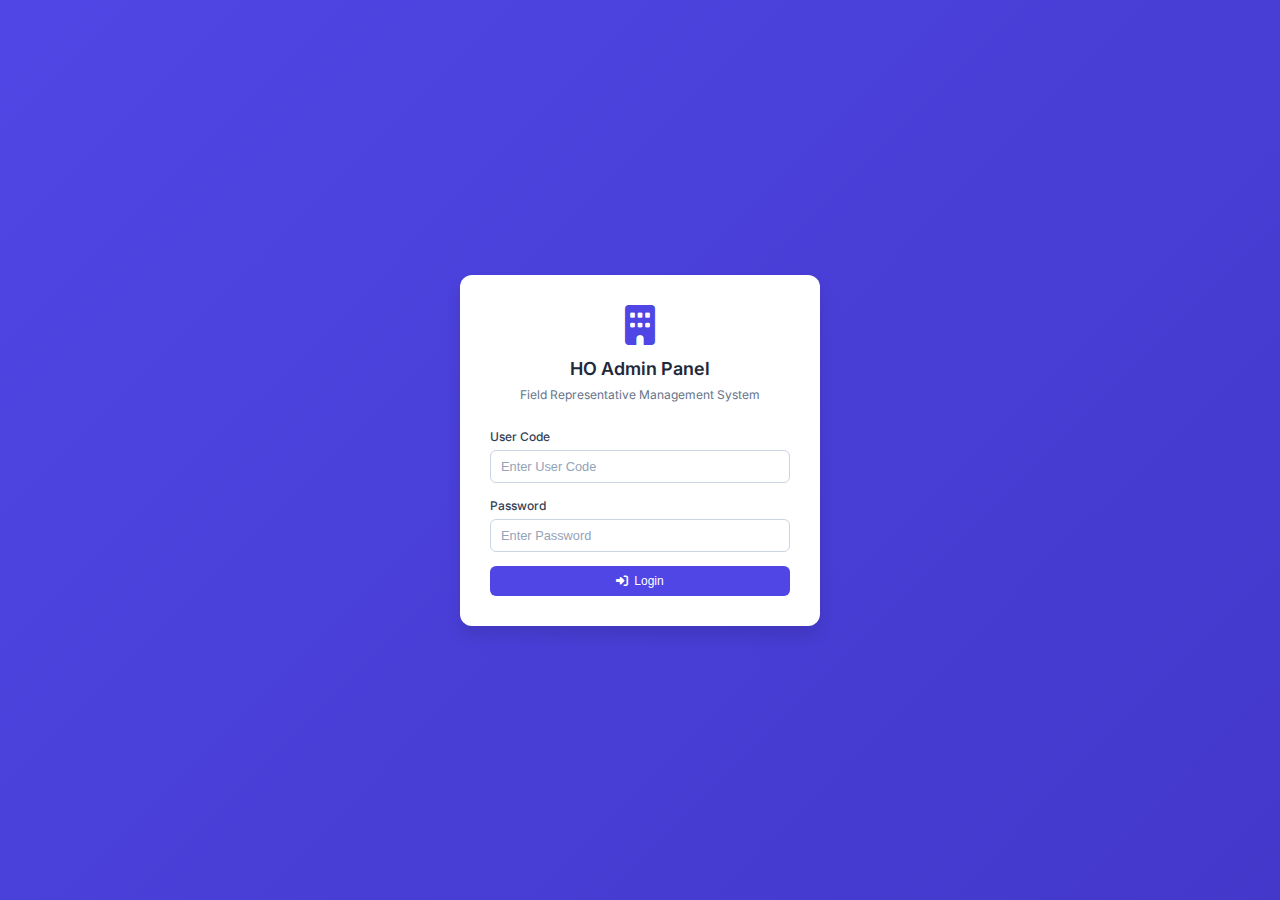
<file: index.html>
<!DOCTYPE html>
<html lang="en">
<head>
    <meta charset="UTF-8">
    <meta name="viewport" content="width=device-width, initial-scale=1.0">
    <title>HO Admin Panel - Field Rep App</title>
    <link rel="manifest" href="manifest.json">
    <link rel="stylesheet" href="css/style.css">
    <link href="https://fonts.googleapis.com/css2?family=Inter:wght@300;400;500;600;700&display=swap" rel="stylesheet">
    <link rel="stylesheet" href="https://cdnjs.cloudflare.com/ajax/libs/font-awesome/6.4.0/css/all.min.css">
</head>
<body>
    <!-- Login Page -->
    <div id="loginPage" class="page active">
        <div class="login-container">
            <div class="login-box">
                <div class="login-header">
                    <i class="fas fa-building"></i>
                    <h1>HO Admin Panel</h1>
                    <p>Field Representative Management System</p>
                </div>
                <form id="loginForm">
                    <div class="form-group">
                        <label>User Code</label>
                        <input type="text" id="userCode" placeholder="Enter User Code" required>
                    </div>
                    <div class="form-group">
                        <label>Password</label>
                        <input type="password" id="password" placeholder="Enter Password" required>
                    </div>
                    <button type="submit" class="btn btn-primary btn-full">
                        <i class="fas fa-sign-in-alt"></i> Login
                    </button>
                </form>
                <div id="loginError" class="error-msg hidden"></div>
            </div>
        </div>
    </div>

    <!-- Main App -->
    <div id="mainApp" class="hidden">
        <!-- Sidebar -->
        <nav class="sidebar" id="sidebar">
            <div class="sidebar-header">
                <i class="fas fa-building"></i>
                <span>HO Panel</span>
                <button class="sidebar-toggle" id="sidebarToggle">
                    <i class="fas fa-bars"></i>
                </button>
            </div>
            <ul class="nav-menu">
                <li class="nav-item active" data-page="dashboard">
                    <i class="fas fa-chart-pie"></i>
                    <span>Dashboard</span>
                </li>
                <li class="nav-item" data-page="employees">
                    <i class="fas fa-users"></i>
                    <span>Employees</span>
                </li>
                <li class="nav-item" data-page="customers">
                    <i class="fas fa-user-tie"></i>
                    <span>Customers</span>
                </li>
                <li class="nav-item" data-page="stockists">
                    <i class="fas fa-store"></i>
                    <span>Stockists</span>
                </li>
                <li class="nav-item" data-page="products">
                    <i class="fas fa-box"></i>
                    <span>Products</span>
                </li>
                <li class="nav-item" data-page="areas">
                    <i class="fas fa-map-marker-alt"></i>
                    <span>Areas</span>
                </li>
                <li class="nav-item" data-page="expenses">
                    <i class="fas fa-receipt"></i>
                    <span>Expenses</span>
                </li>
                <li class="nav-item" data-page="hierarchy">
                    <i class="fas fa-sitemap"></i>
                    <span>Hierarchy</span>
                </li>
                <li class="nav-item" data-page="announcements">
                    <i class="fas fa-bullhorn"></i>
                    <span>Announcements</span>
                </li>
                <li class="nav-item" data-page="reports">
                    <i class="fas fa-chart-bar"></i>
                    <span>Reports</span>
                </li>
                <li class="nav-item" data-page="settings">
                    <i class="fas fa-cog"></i>
                    <span>Settings</span>
                </li>
            </ul>
            <div class="sidebar-footer">
                <div class="user-info">
                    <i class="fas fa-user-circle"></i>
                    <span id="currentUserName">Admin</span>
                </div>
                <button class="btn-logout" id="logoutBtn">
                    <i class="fas fa-sign-out-alt"></i>
                </button>
            </div>
        </nav>

        <!-- Main Content -->
        <main class="main-content">
            <!-- Header -->
            <header class="header">
                <div class="header-left">
                    <button class="mobile-menu-btn" id="mobileMenuBtn">
                        <i class="fas fa-bars"></i>
                    </button>
                    <h2 id="pageTitle">Dashboard</h2>
                </div>
                <div class="header-right">
                    <span class="date-time" id="dateTime"></span>
                    <button class="btn-icon" id="refreshBtn" title="Refresh">
                        <i class="fas fa-sync-alt"></i>
                    </button>
                </div>
            </header>

            <!-- Dashboard Page -->
            <section id="dashboardPage" class="content-page active">
                <div class="stats-grid">
                    <div class="stat-card blue">
                        <div class="stat-icon"><i class="fas fa-users"></i></div>
                        <div class="stat-info">
                            <span class="stat-value" id="statEmployees">0</span>
                            <span class="stat-label">Active Employees</span>
                        </div>
                    </div>
                    <div class="stat-card green">
                        <div class="stat-icon"><i class="fas fa-check-circle"></i></div>
                        <div class="stat-info">
                            <span class="stat-value" id="statTodayPunches">0</span>
                            <span class="stat-label">Today's Punches</span>
                        </div>
                    </div>
                    <div class="stat-card purple">
                        <div class="stat-icon"><i class="fas fa-map-marker-alt"></i></div>
                        <div class="stat-info">
                            <span class="stat-value" id="statTodayVisits">0</span>
                            <span class="stat-label">Today's Visits</span>
                        </div>
                    </div>
                    <div class="stat-card orange">
                        <div class="stat-icon"><i class="fas fa-rupee-sign"></i></div>
                        <div class="stat-info">
                            <span class="stat-value" id="statTodayPOB">₹0</span>
                            <span class="stat-label">Today's POB</span>
                        </div>
                    </div>
                </div>

                <div class="dashboard-grid">
                    <!-- Pending Approvals -->
                    <div class="card">
                        <div class="card-header">
                            <h3><i class="fas fa-clock"></i> Pending Approvals</h3>
                        </div>
                        <div class="card-body">
                            <div class="pending-item" onclick="navigateTo('customers')">
                                <span class="pending-label">Customer Approvals</span>
                                <span class="pending-count" id="pendingCustomers">0</span>
                            </div>
                            <div class="pending-item" onclick="navigateTo('expenses')">
                                <span class="pending-label">Expense Approvals</span>
                                <span class="pending-count" id="pendingExpenses">0</span>
                            </div>
                        </div>
                    </div>

                    <!-- Recent Activity -->
                    <div class="card">
                        <div class="card-header">
                            <h3><i class="fas fa-history"></i> Recent Visits</h3>
                        </div>
                        <div class="card-body">
                            <div class="activity-list" id="recentVisitsList">
                                <p class="text-muted">Loading...</p>
                            </div>
                        </div>
                    </div>

                    <!-- Quick Stats Chart -->
                    <div class="card full-width">
                        <div class="card-header">
                            <h3><i class="fas fa-chart-line"></i> This Month Performance</h3>
                        </div>
                        <div class="card-body">
                            <div class="performance-bars" id="performanceBars">
                                <!-- Dynamic content -->
                            </div>
                        </div>
                    </div>
                </div>
            </section>

            <!-- Employees Page -->
            <section id="employeesPage" class="content-page">
                <div class="page-actions">
                    <div class="search-box">
                        <i class="fas fa-search"></i>
                        <input type="text" id="empSearch" placeholder="Search employees...">
                    </div>
                    <div class="action-buttons">
                        <button class="btn btn-secondary" onclick="openBulkUploadModal('employees')">
                            <i class="fas fa-upload"></i> Bulk Upload
                        </button>
                        <button class="btn btn-primary" onclick="openEmployeeModal()">
                            <i class="fas fa-plus"></i> Add Employee
                        </button>
                    </div>
                </div>
                <div class="table-container">
                    <table class="data-table" id="employeesTable">
                        <thead>
                            <tr>
                                <th>Emp ID</th>
                                <th>Name</th>
                                <th>Mobile</th>
                                <th>Designation</th>
                                <th>Reporting To</th>
                                <th>Status</th>
                                <th>Actions</th>
                            </tr>
                        </thead>
                        <tbody id="employeesTableBody">
                            <tr><td colspan="7" class="text-center">Loading...</td></tr>
                        </tbody>
                    </table>
                </div>
            </section>

            <!-- Customers Page -->
            <section id="customersPage" class="content-page">
                <div class="tabs">
                    <button class="tab active" data-tab="pendingCustomers">Pending Approval</button>
                    <button class="tab" data-tab="allCustomers">All Customers</button>
                    <button class="tab" data-tab="transferCustomers">Transfer</button>
                </div>

                <!-- Pending Customers Tab -->
                <div id="pendingCustomersTab" class="tab-content active">
                    <div class="table-container">
                        <table class="data-table">
                            <thead>
                                <tr>
                                    <th>Customer Name</th>
                                    <th>Specialty</th>
                                    <th>Area</th>
                                    <th>Mobile</th>
                                    <th>Added By</th>
                                    <th>Date</th>
                                    <th>Actions</th>
                                </tr>
                            </thead>
                            <tbody id="pendingCustomersBody">
                                <tr><td colspan="7" class="text-center">Loading...</td></tr>
                            </tbody>
                        </table>
                    </div>
                </div>

                <!-- All Customers Tab -->
                <div id="allCustomersTab" class="tab-content">
                    <div class="page-actions">
                        <div class="search-box">
                            <i class="fas fa-search"></i>
                            <input type="text" id="custSearch" placeholder="Search customers...">
                        </div>
                        <div class="filter-group">
                            <select id="custStatusFilter">
                                <option value="all">All Status</option>
                                <option value="Approved">Approved</option>
                                <option value="Pending">Pending</option>
                                <option value="Rejected">Rejected</option>
                            </select>
                        </div>
                    </div>
                    <div class="table-container">
                        <table class="data-table">
                            <thead>
                                <tr>
                                    <th>Code</th>
                                    <th>Customer Name</th>
                                    <th>Specialty</th>
                                    <th>Area</th>
                                    <th>City</th>
                                    <th>Mobile</th>
                                    <th>Status</th>
                                    <th>Created By</th>
                                </tr>
                            </thead>
                            <tbody id="allCustomersBody">
                                <tr><td colspan="8" class="text-center">Loading...</td></tr>
                            </tbody>
                        </table>
                    </div>
                </div>

                <!-- Transfer Customers Tab -->
                <div id="transferCustomersTab" class="tab-content">
                    <div class="transfer-container">
                        <div class="transfer-box">
                            <h4>Bulk Transfer Customers</h4>
                            <div class="form-group">
                                <label>From Employee</label>
                                <select id="transferFromEmp"></select>
                            </div>
                            <div class="form-group">
                                <label>To Employee</label>
                                <select id="transferToEmp"></select>
                            </div>
                            <div class="form-group">
                                <label>Select Customers</label>
                                <div class="checkbox-list" id="transferCustomersList">
                                    <p class="text-muted">Select "From Employee" first</p>
                                </div>
                            </div>
                            <button class="btn btn-primary" onclick="bulkTransferCustomers()">
                                <i class="fas fa-exchange-alt"></i> Transfer Selected
                            </button>
                        </div>
                    </div>
                </div>
            </section>

            <!-- Stockists Page -->
            <section id="stockistsPage" class="content-page">
                <div class="page-actions">
                    <div class="search-box">
                        <i class="fas fa-search"></i>
                        <input type="text" id="stockSearch" placeholder="Search stockists...">
                    </div>
                    <button class="btn btn-primary" onclick="openStockistModal()">
                        <i class="fas fa-plus"></i> Add Stockist
                    </button>
                </div>
                <div class="table-container">
                    <table class="data-table">
                        <thead>
                            <tr>
                                <th>Code</th>
                                <th>Stockist Name</th>
                                <th>City</th>
                                <th>Mobile</th>
                                <th>Status</th>
                                <th>Actions</th>
                            </tr>
                        </thead>
                        <tbody id="stockistsTableBody">
                            <tr><td colspan="6" class="text-center">Loading...</td></tr>
                        </tbody>
                    </table>
                </div>
            </section>

            <!-- Products Page -->
            <section id="productsPage" class="content-page">
                <div class="page-actions">
                    <div class="search-box">
                        <i class="fas fa-search"></i>
                        <input type="text" id="prodSearch" placeholder="Search products...">
                    </div>
                    <div class="action-buttons">
                        <button class="btn btn-secondary" onclick="openBulkUploadModal('products')">
                            <i class="fas fa-upload"></i> Bulk Upload
                        </button>
                        <button class="btn btn-primary" onclick="openProductModal()">
                            <i class="fas fa-plus"></i> Add Product
                        </button>
                    </div>
                </div>
                <div class="table-container">
                    <table class="data-table">
                        <thead>
                            <tr>
                                <th>Code</th>
                                <th>Product Name</th>
                                <th>Category</th>
                                <th>MRP</th>
                                <th>PTS</th>
                                <th>PTR</th>
                                <th>Status</th>
                                <th>Actions</th>
                            </tr>
                        </thead>
                        <tbody id="productsTableBody">
                            <tr><td colspan="8" class="text-center">Loading...</td></tr>
                        </tbody>
                    </table>
                </div>
            </section>

            <!-- Areas Page -->
            <section id="areasPage" class="content-page">
                <div class="page-actions">
                    <div class="search-box">
                        <i class="fas fa-search"></i>
                        <input type="text" id="areaSearch" placeholder="Search areas...">
                    </div>
                    <button class="btn btn-primary" onclick="openAreaModal()">
                        <i class="fas fa-plus"></i> Add Area
                    </button>
                </div>
                <div class="table-container">
                    <table class="data-table">
                        <thead>
                            <tr>
                                <th>Area ID</th>
                                <th>Area Name</th>
                                <th>City</th>
                                <th>State</th>
                                <th>Status</th>
                                <th>Actions</th>
                            </tr>
                        </thead>
                        <tbody id="areasTableBody">
                            <tr><td colspan="6" class="text-center">Loading...</td></tr>
                        </tbody>
                    </table>
                </div>
            </section>

            <!-- Expenses Page -->
            <section id="expensesPage" class="content-page">
                <div class="tabs">
                    <button class="tab active" data-tab="pendingExpenses">Pending Approval</button>
                    <button class="tab" data-tab="allExpenses">All Expenses</button>
                </div>

                <!-- Pending Expenses Tab -->
                <div id="pendingExpensesTab" class="tab-content active">
                    <div class="table-container">
                        <table class="data-table">
                            <thead>
                                <tr>
                                    <th>Employee</th>
                                    <th>Designation</th>
                                    <th>Month</th>
                                    <th>Daily Total</th>
                                    <th>Fixed Total</th>
                                    <th>Grand Total</th>
                                    <th>Actions</th>
                                </tr>
                            </thead>
                            <tbody id="pendingExpensesBody">
                                <tr><td colspan="7" class="text-center">Loading...</td></tr>
                            </tbody>
                        </table>
                    </div>
                </div>

                <!-- All Expenses Tab -->
                <div id="allExpensesTab" class="tab-content">
                    <div class="page-actions">
                        <div class="filter-group">
                            <select id="expMonthFilter">
                                <option value="">Select Month</option>
                            </select>
                            <select id="expStatusFilter">
                                <option value="all">All Status</option>
                                <option value="Submitted">Submitted</option>
                                <option value="Approved">Approved</option>
                                <option value="Rejected">Rejected</option>
                                <option value="Countered">Countered</option>
                            </select>
                        </div>
                    </div>
                    <div class="table-container">
                        <table class="data-table">
                            <thead>
                                <tr>
                                    <th>Employee</th>
                                    <th>Month</th>
                                    <th>Daily Total</th>
                                    <th>Fixed Total</th>
                                    <th>Grand Total</th>
                                    <th>Status</th>
                                    <th>Actions</th>
                                </tr>
                            </thead>
                            <tbody id="allExpensesBody">
                                <tr><td colspan="7" class="text-center">Loading...</td></tr>
                            </tbody>
                        </table>
                    </div>
                </div>
            </section>

            <!-- Hierarchy Page -->
            <section id="hierarchyPage" class="content-page">
                <div class="tabs">
                    <button class="tab active" data-tab="hierarchyView">Hierarchy View</button>
                    <button class="tab" data-tab="areaMapping">Area Mapping</button>
                </div>

                <!-- Hierarchy View Tab -->
                <div id="hierarchyViewTab" class="tab-content active">
                    <div class="hierarchy-container" id="hierarchyTree">
                        <p class="text-muted">Loading hierarchy...</p>
                    </div>
                </div>

                <!-- Area Mapping Tab -->
                <div id="areaMappingTab" class="tab-content">
                    <div class="mapping-container">
                        <div class="form-group">
                            <label>Select Employee</label>
                            <select id="mappingEmployee" onchange="loadEmployeeAreas()"></select>
                        </div>
                        <div class="form-group">
                            <label>Assigned Areas</label>
                            <div class="checkbox-list" id="mappingAreasList">
                                <p class="text-muted">Select employee first</p>
                            </div>
                        </div>
                        <button class="btn btn-primary" onclick="saveAreaMapping()">
                            <i class="fas fa-save"></i> Save Mapping
                        </button>
                    </div>
                </div>
            </section>

            <!-- Announcements Page -->
            <section id="announcementsPage" class="content-page">
                <div class="page-actions">
                    <button class="btn btn-primary" onclick="openAnnouncementModal()">
                        <i class="fas fa-plus"></i> New Announcement
                    </button>
                </div>
                <div class="announcements-list" id="announcementsList">
                    <p class="text-muted">Loading...</p>
                </div>
            </section>

            <!-- Reports Page -->
            <section id="reportsPage" class="content-page">
                <div class="report-filters">
                    <div class="form-group">
                        <label>Report Type</label>
                        <select id="reportType">
                            <option value="daily_summary">Daily Summary</option>
                            <option value="employee_performance">Employee Performance</option>
                            <option value="area_wise">Area Wise</option>
                            <option value="product_wise">Product Wise</option>
                            <option value="stockist_wise">Stockist Wise</option>
                        </select>
                    </div>
                    <div class="form-group">
                        <label>Start Date</label>
                        <input type="date" id="reportStartDate">
                    </div>
                    <div class="form-group">
                        <label>End Date</label>
                        <input type="date" id="reportEndDate">
                    </div>
                    <button class="btn btn-primary" onclick="generateReport()">
                        <i class="fas fa-chart-bar"></i> Generate Report
                    </button>
                    <button class="btn btn-secondary" onclick="exportReport('excel')">
                        <i class="fas fa-file-excel"></i> Export Excel
                    </button>
                    <button class="btn btn-secondary" onclick="exportReport('pdf')">
                        <i class="fas fa-file-pdf"></i> Export PDF
                    </button>
                </div>
                <div class="report-content" id="reportContent">
                    <p class="text-muted text-center">Select filters and generate report</p>
                </div>
            </section>

            <!-- Settings Page -->
            <section id="settingsPage" class="content-page">
                <div class="settings-container">
                    <div class="card">
                        <div class="card-header">
                            <h3><i class="fas fa-sliders-h"></i> App Settings</h3>
                        </div>
                        <div class="card-body">
                            <div class="settings-form" id="settingsForm">
                                <div class="form-group">
                                    <label>Default Radius (meters)</label>
                                    <input type="number" id="setting_default_radius" value="300">
                                </div>
                                <div class="form-group">
                                    <label>Max Radius (meters)</label>
                                    <input type="number" id="setting_max_radius" value="500">
                                </div>
                                <div class="form-group">
                                    <label>HQ Allowance (₹)</label>
                                    <input type="number" id="setting_hq_allowance" value="200">
                                </div>
                                <div class="form-group">
                                    <label>Ex-HQ Allowance (₹)</label>
                                    <input type="number" id="setting_ex_hq_allowance" value="400">
                                </div>
                                <div class="form-group">
                                    <label>Outstation Allowance (₹)</label>
                                    <input type="number" id="setting_outstation_allowance" value="800">
                                </div>
                                <div class="form-group">
                                    <label>KM Rate (₹/km)</label>
                                    <input type="number" id="setting_km_rate" value="5">
                                </div>
                                <div class="form-group">
                                    <label>Mobile Allowance (₹/month)</label>
                                    <input type="number" id="setting_mobile_allowance" value="500">
                                </div>
                                <div class="form-group">
                                    <label>Max Photo Size (KB)</label>
                                    <input type="number" id="setting_photo_max_size" value="100">
                                </div>
                                <button class="btn btn-primary" onclick="saveSettings()">
                                    <i class="fas fa-save"></i> Save Settings
                                </button>
                            </div>
                        </div>
                    </div>

                    <div class="card">
                        <div class="card-header">
                            <h3><i class="fas fa-database"></i> Data Management</h3>
                        </div>
                        <div class="card-body">
                            <button class="btn btn-secondary" onclick="createBackup()">
                                <i class="fas fa-download"></i> Create Backup
                            </button>
                        </div>
                    </div>
                </div>
            </section>
        </main>
    </div>

    <!-- Modals -->
    <!-- Employee Modal -->
    <div id="employeeModal" class="modal">
        <div class="modal-content">
            <div class="modal-header">
                <h3 id="employeeModalTitle">Add Employee</h3>
                <button class="modal-close" onclick="closeModal('employeeModal')">&times;</button>
            </div>
            <form id="employeeForm">
                <input type="hidden" id="empId">
                <div class="form-row">
                    <div class="form-group">
                        <label>Name *</label>
                        <input type="text" id="empName" required>
                    </div>
                    <div class="form-group">
                        <label>Mobile *</label>
                        <input type="tel" id="empMobile" pattern="[0-9]{10}" required>
                    </div>
                </div>
                <div class="form-row">
                    <div class="form-group">
                        <label>Designation *</label>
                        <select id="empDesignation" required>
                            <option value="">Select</option>
                            <option value="SR">SR</option>
                            <option value="SO">SO</option>
                            <option value="DASM">DASM</option>
                            <option value="ASM">ASM</option>
                            <option value="SASM">SASM</option>
                            <option value="RSM">RSM</option>
                            <option value="ZM">ZM</option>
                            <option value="SM">SM</option>
                            <option value="GM">GM</option>
                            <option value="VP">VP</option>
                        </select>
                    </div>
                    <div class="form-group">
                        <label>Reporting To</label>
                        <select id="empReportingTo"></select>
                    </div>
                </div>
                <div class="form-row">
                    <div class="form-group">
                        <label>Email</label>
                        <input type="email" id="empEmail">
                    </div>
                    <div class="form-group">
                        <label>Password</label>
                        <input type="text" id="empPassword" placeholder="Default: 123456">
                    </div>
                </div>
                <div class="form-group">
                    <label>Address</label>
                    <textarea id="empAddress" rows="2"></textarea>
                </div>
                <div class="form-group">
                    <label>Emergency Contact</label>
                    <input type="tel" id="empEmergency">
                </div>
                <div class="form-actions">
                    <button type="button" class="btn btn-secondary" onclick="closeModal('employeeModal')">Cancel</button>
                    <button type="submit" class="btn btn-primary">Save</button>
                </div>
            </form>
        </div>
    </div>

    <!-- Stockist Modal -->
    <div id="stockistModal" class="modal">
        <div class="modal-content">
            <div class="modal-header">
                <h3 id="stockistModalTitle">Add Stockist</h3>
                <button class="modal-close" onclick="closeModal('stockistModal')">&times;</button>
            </div>
            <form id="stockistForm">
                <input type="hidden" id="stockistId">
                <div class="form-group">
                    <label>Stockist Name *</label>
                    <input type="text" id="stockistName" required>
                </div>
                <div class="form-row">
                    <div class="form-group">
                        <label>City *</label>
                        <input type="text" id="stockistCity" required>
                    </div>
                    <div class="form-group">
                        <label>Mobile *</label>
                        <input type="tel" id="stockistMobile" pattern="[0-9]{10}" required>
                    </div>
                </div>
                <div class="form-group">
                    <label>Address</label>
                    <textarea id="stockistAddress" rows="2"></textarea>
                </div>
                <div class="form-group">
                    <label>Email</label>
                    <input type="email" id="stockistEmail">
                </div>
                <div class="form-actions">
                    <button type="button" class="btn btn-secondary" onclick="closeModal('stockistModal')">Cancel</button>
                    <button type="submit" class="btn btn-primary">Save</button>
                </div>
            </form>
        </div>
    </div>

    <!-- Product Modal -->
    <div id="productModal" class="modal">
        <div class="modal-content">
            <div class="modal-header">
                <h3 id="productModalTitle">Add Product</h3>
                <button class="modal-close" onclick="closeModal('productModal')">&times;</button>
            </div>
            <form id="productForm">
                <input type="hidden" id="productId">
                <div class="form-row">
                    <div class="form-group">
                        <label>Product Name *</label>
                        <input type="text" id="productName" required>
                    </div>
                    <div class="form-group">
                        <label>Product Code *</label>
                        <input type="text" id="productCode" required>
                    </div>
                </div>
                <div class="form-row">
                    <div class="form-group">
                        <label>Category</label>
                        <input type="text" id="productCategory">
                    </div>
                    <div class="form-group">
                        <label>Unit</label>
                        <input type="text" id="productUnit" value="Pcs">
                    </div>
                </div>
                <div class="form-row">
                    <div class="form-group">
                        <label>MRP (₹)</label>
                        <input type="number" id="productMRP" step="0.01">
                    </div>
                    <div class="form-group">
                        <label>PTS (₹)</label>
                        <input type="number" id="productPTS" step="0.01">
                    </div>
                    <div class="form-group">
                        <label>PTR (₹)</label>
                        <input type="number" id="productPTR" step="0.01">
                    </div>
                </div>
                <div class="form-actions">
                    <button type="button" class="btn btn-secondary" onclick="closeModal('productModal')">Cancel</button>
                    <button type="submit" class="btn btn-primary">Save</button>
                </div>
            </form>
        </div>
    </div>

    <!-- Area Modal -->
    <div id="areaModal" class="modal">
        <div class="modal-content modal-sm">
            <div class="modal-header">
                <h3 id="areaModalTitle">Add Area</h3>
                <button class="modal-close" onclick="closeModal('areaModal')">&times;</button>
            </div>
            <form id="areaForm">
                <input type="hidden" id="areaId">
                <div class="form-group">
                    <label>Area Name *</label>
                    <input type="text" id="areaName" required>
                </div>
                <div class="form-group">
                    <label>City *</label>
                    <input type="text" id="areaCity" required>
                </div>
                <div class="form-group">
                    <label>State *</label>
                    <input type="text" id="areaState" required>
                </div>
                <div class="form-actions">
                    <button type="button" class="btn btn-secondary" onclick="closeModal('areaModal')">Cancel</button>
                    <button type="submit" class="btn btn-primary">Save</button>
                </div>
            </form>
        </div>
    </div>

    <!-- Announcement Modal -->
    <div id="announcementModal" class="modal">
        <div class="modal-content">
            <div class="modal-header">
                <h3 id="announcementModalTitle">New Announcement</h3>
                <button class="modal-close" onclick="closeModal('announcementModal')">&times;</button>
            </div>
            <form id="announcementForm">
                <input type="hidden" id="announcementId">
                <div class="form-group">
                    <label>Title *</label>
                    <input type="text" id="announcementTitle" required>
                </div>
                <div class="form-group">
                    <label>Message *</label>
                    <textarea id="announcementMessage" rows="4" required></textarea>
                </div>
                <div class="form-row">
                    <div class="form-group">
                        <label>Priority</label>
                        <select id="announcementPriority">
                            <option value="Normal">Normal</option>
                            <option value="Important">Important</option>
                            <option value="Urgent">Urgent</option>
                        </select>
                    </div>
                </div>
                <div class="form-row">
                    <div class="form-group">
                        <label>Start Date *</label>
                        <input type="date" id="announcementStart" required>
                    </div>
                    <div class="form-group">
                        <label>End Date *</label>
                        <input type="date" id="announcementEnd" required>
                    </div>
                </div>
                <div class="form-actions">
                    <button type="button" class="btn btn-secondary" onclick="closeModal('announcementModal')">Cancel</button>
                    <button type="submit" class="btn btn-primary">Save</button>
                </div>
            </form>
        </div>
    </div>

    <!-- Expense Detail Modal -->
    <div id="expenseDetailModal" class="modal">
        <div class="modal-content modal-lg">
            <div class="modal-header">
                <h3>Expense Details</h3>
                <button class="modal-close" onclick="closeModal('expenseDetailModal')">&times;</button>
            </div>
            <div class="modal-body" id="expenseDetailContent">
                <p class="text-muted">Loading...</p>
            </div>
            <div class="modal-footer" id="expenseDetailActions">
                <!-- Dynamic buttons -->
            </div>
        </div>
    </div>

    <!-- Bulk Upload Modal -->
    <div id="bulkUploadModal" class="modal">
        <div class="modal-content">
            <div class="modal-header">
                <h3 id="bulkUploadTitle">Bulk Upload</h3>
                <button class="modal-close" onclick="closeModal('bulkUploadModal')">&times;</button>
            </div>
            <div class="modal-body">
                <div class="upload-instructions">
                    <p>Upload CSV/Excel file with the following format:</p>
                    <div id="bulkUploadFormat" class="code-block"></div>
                    <button class="btn btn-secondary btn-sm" id="downloadTemplateBtn">
                        <i class="fas fa-download"></i> Download Template
                    </button>
                </div>
                <div class="form-group">
                    <label>Select File</label>
                    <input type="file" id="bulkUploadFile" accept=".csv,.xlsx">
                </div>
                <div id="bulkUploadPreview" class="upload-preview hidden"></div>
            </div>
            <div class="modal-footer">
                <button class="btn btn-secondary" onclick="closeModal('bulkUploadModal')">Cancel</button>
                <button class="btn btn-primary" onclick="processBulkUpload()">Upload</button>
            </div>
        </div>
    </div>

    <!-- Counter Expense Modal -->
    <div id="counterModal" class="modal">
        <div class="modal-content modal-sm">
            <div class="modal-header">
                <h3>Counter Expense</h3>
                <button class="modal-close" onclick="closeModal('counterModal')">&times;</button>
            </div>
            <form id="counterForm">
                <input type="hidden" id="counterExpenseId">
                <div class="form-group">
                    <label>Original Amount</label>
                    <input type="text" id="counterOriginalAmt" readonly>
                </div>
                <div class="form-group">
                    <label>New Amount *</label>
                    <input type="number" id="counterNewAmt" step="0.01" required>
                </div>
                <div class="form-group">
                    <label>Remarks</label>
                    <textarea id="counterRemarks" rows="2"></textarea>
                </div>
                <div class="form-actions">
                    <button type="button" class="btn btn-secondary" onclick="closeModal('counterModal')">Cancel</button>
                    <button type="submit" class="btn btn-primary">Submit Counter</button>
                </div>
            </form>
        </div>
    </div>

    <!-- Toast Notification -->
    <div id="toast" class="toast hidden">
        <span id="toastMessage"></span>
    </div>

    <!-- Loading Overlay -->
    <div id="loadingOverlay" class="loading-overlay hidden">
        <div class="spinner"></div>
    </div>

    <script src="js/app.js"></script>
</body>
</html>
</file>
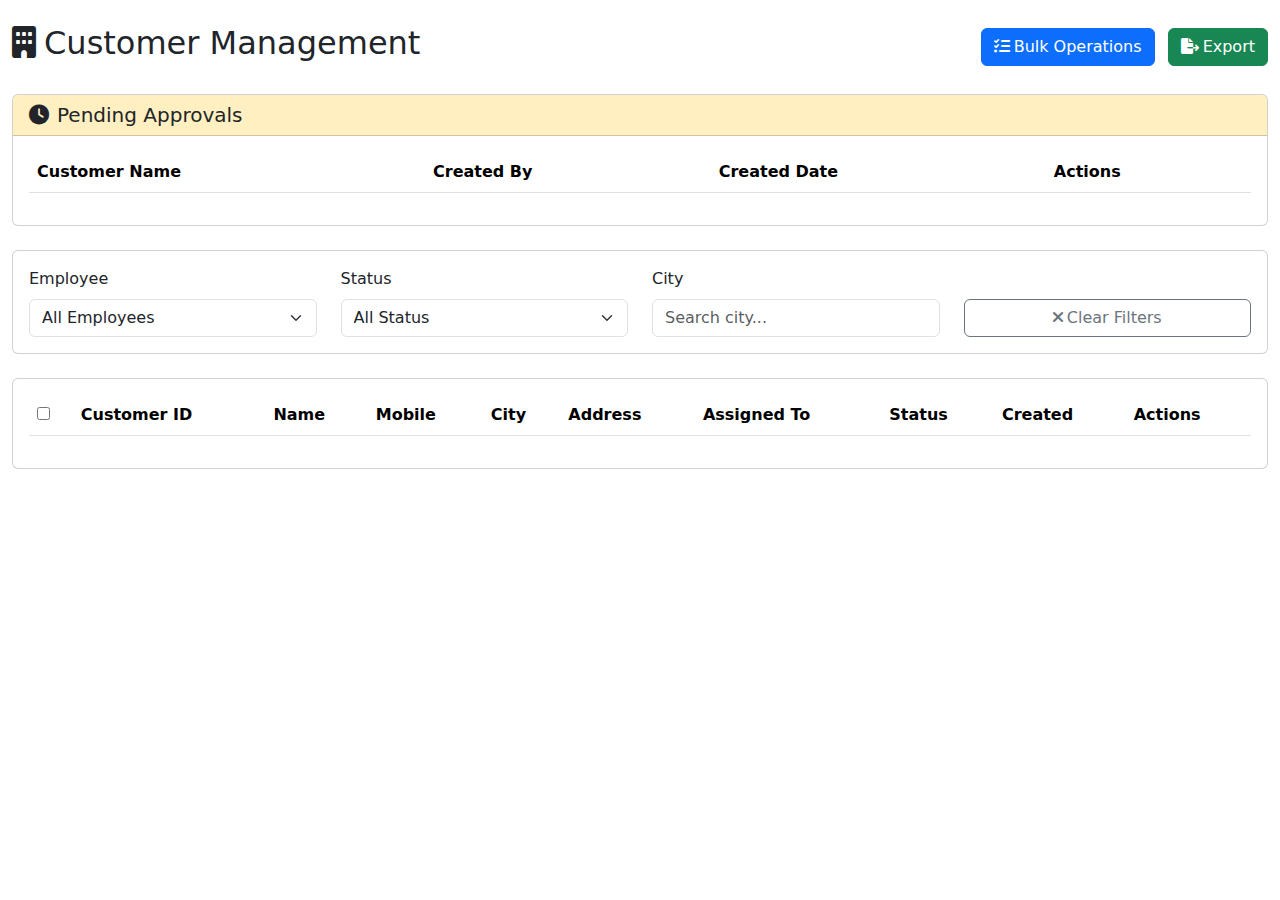
<file: customer-management.html>
<!DOCTYPE html>
<html>
<head>
    <meta charset="utf-8">
    <meta name="viewport" content="width=device-width, initial-scale=1">
    <title>Customer Management - Admin Panel</title>
    <link href="https://cdn.jsdelivr.net/npm/bootstrap@5.3.0/dist/css/bootstrap.min.css" rel="stylesheet">
    <link href="https://cdnjs.cloudflare.com/ajax/libs/font-awesome/6.0.0/css/all.min.css" rel="stylesheet">
    <link href="https://cdn.datatables.net/1.13.4/css/dataTables.bootstrap5.min.css" rel="stylesheet">
    <style>
        .action-buttons .btn {
            margin: 2px;
        }
        
        .chip-pending {
            background-color: #fff3cd;
            color: #856404;
        }
        
        .chip-approved {
            background-color: #d4edda;
            color: #155724;
        }
        
        .chip-rejected {
            background-color: #f8d7da;
            color: #721c24;
        }
        
        .transfer-highlight {
            background-color: #e3f2fd !important;
        }
    </style>
</head>
<body>
    <div class="container-fluid py-4">
        <div class="d-flex justify-content-between align-items-center mb-4">
            <h2><i class="fas fa-building me-2"></i>Customer Management</h2>
            <div>
                <button class="btn btn-primary me-2" onclick="showBulkOperations()">
                    <i class="fas fa-tasks me-1"></i>Bulk Operations
                </button>
                <button class="btn btn-success" onclick="exportCustomers()">
                    <i class="fas fa-file-export me-1"></i>Export
                </button>
            </div>
        </div>
        
        <!-- Approval Queue Section -->
        <div class="card mb-4">
            <div class="card-header bg-warning bg-opacity-25">
                <h5 class="mb-0"><i class="fas fa-clock me-2"></i>Pending Approvals</h5>
            </div>
            <div class="card-body">
                <div class="table-responsive">
                    <table class="table table-striped" id="approvalQueueTable">
                        <thead>
                            <tr>
                                <th>Customer Name</th>
                                <th>Created By</th>
                                <th>Created Date</th>
                                <th>Actions</th>
                            </tr>
                        </thead>
                        <tbody>
                            <!-- Pending approvals will be loaded here -->
                        </tbody>
                    </table>
                </div>
            </div>
        </div>
        
        <!-- Customer Filters -->
        <div class="card mb-4">
            <div class="card-body">
                <div class="row">
                    <div class="col-md-3">
                        <label class="form-label">Employee</label>
                        <select class="form-select" id="filterEmployee">
                            <option value="">All Employees</option>
                            <!-- Employee options will be populated -->
                        </select>
                    </div>
                    <div class="col-md-3">
                        <label class="form-label">Status</label>
                        <select class="form-select" id="filterCustomerStatus">
                            <option value="">All Status</option>
                            <option value="Approved">Approved</option>
                            <option value="Pending">Pending</option>
                            <option value="Rejected">Rejected</option>
                        </select>
                    </div>
                    <div class="col-md-3">
                        <label class="form-label">City</label>
                        <input type="text" class="form-control" id="filterCity" placeholder="Search city...">
                    </div>
                    <div class="col-md-3 d-flex align-items-end">
                        <button class="btn btn-outline-secondary w-100" onclick="clearCustomerFilters()">
                            <i class="fas fa-times me-1"></i>Clear Filters
                        </button>
                    </div>
                </div>
            </div>
        </div>
        
        <!-- Customer Table -->
        <div class="card">
            <div class="card-body">
                <div class="table-responsive">
                    <table class="table table-striped table-hover" id="customersTable">
                        <thead>
                            <tr>
                                <th><input type="checkbox" id="selectAllCustomers"></th>
                                <th>Customer ID</th>
                                <th>Name</th>
                                <th>Mobile</th>
                                <th>City</th>
                                <th>Address</th>
                                <th>Assigned To</th>
                                <th>Status</th>
                                <th>Created</th>
                                <th>Actions</th>
                            </tr>
                        </thead>
                        <tbody>
                            <!-- Customer data will be loaded here -->
                        </tbody>
                    </table>
                </div>
            </div>
        </div>
    </div>
    
    <!-- Transfer Modal -->
    <div class="modal fade" id="transferModal" tabindex="-1">
        <div class="modal-dialog">
            <div class="modal-content">
                <div class="modal-header">
                    <h5 class="modal-title">Transfer Customers</h5>
                    <button type="button" class="btn-close" data-bs-dismiss="modal"></button>
                </div>
                <div class="modal-body">
                    <div class="mb-3">
                        <label class="form-label">Selected Customers (<span id="selectedCount">0</span>)</label>
                        <div id="selectedCustomersList" class="border rounded p-2 mb-3" style="max-height: 200px; overflow-y: auto;">
                            <!-- Selected customers will be listed here -->
                        </div>
                    </div>
                    <div class="mb-3">
                        <label class="form-label">Transfer To Employee *</label>
                        <select class="form-select" id="targetEmployee" required>
                            <option value="">Select Target Employee</option>
                            <!-- Employee options will be populated -->
                        </select>
                    </div>
                    <div class="alert alert-info">
                        <i class="fas fa-info-circle me-2"></i>
                        Selected customers will be transferred to the chosen employee. This action cannot be undone.
                    </div>
                </div>
                <div class="modal-footer">
                    <button type="button" class="btn btn-secondary" data-bs-dismiss="modal">Cancel</button>
                    <button type="button" class="btn btn-primary" onclick="executeTransfer()">Transfer</button>
                </div>
            </div>
        </div>
    </div>
    
    <!-- Bulk Operations Modal -->
    <div class="modal fade" id="bulkOperationsModal" tabindex="-1">
        <div class="modal-dialog">
            <div class="modal-content">
                <div class="modal-header">
                    <h5 class="modal-title">Bulk Customer Operations</h5>
                    <button type="button" class="btn-close" data-bs-dismiss="modal"></button>
                </div>
                <div class="modal-body">
                    <div class="list-group">
                        <button class="list-group-item list-group-item-action" onclick="showTransferBulk()">
                            <i class="fas fa-exchange-alt me-2 text-primary"></i>
                            Transfer Customers
                        </button>
                        <button class="list-group-item list-group-item-action" onclick="showDeleteBulk()">
                            <i class="fas fa-trash-alt me-2 text-danger"></i>
                            Delete Customers
                        </button>
                        <button class="list-group-item list-group-item-action" onclick="showUpdateBulk()">
                            <i class="fas fa-edit me-2 text-warning"></i>
                            Update Customer Details
                        </button>
                        <button class="list-group-item list-group-item-action" onclick="downloadCustomerTemplate()">
                            <i class="fas fa-download me-2 text-success"></i>
                            Download Customer Template
                        </button>
                    </div>
                </div>
            </div>
        </div>
    </div>
    
    <script src="https://cdn.jsdelivr.net/npm/bootstrap@5.3.0/dist/js/bootstrap.bundle.min.js"></script>
    <script src="https://cdn.datatables.net/1.13.4/js/jquery.dataTables.min.js"></script>
    <script src="https://cdn.datatables.net/1.13.4/js/dataTables.bootstrap5.min.js"></script>
    <script src="js/customers.js"></script>
</body>
</html>
</file>
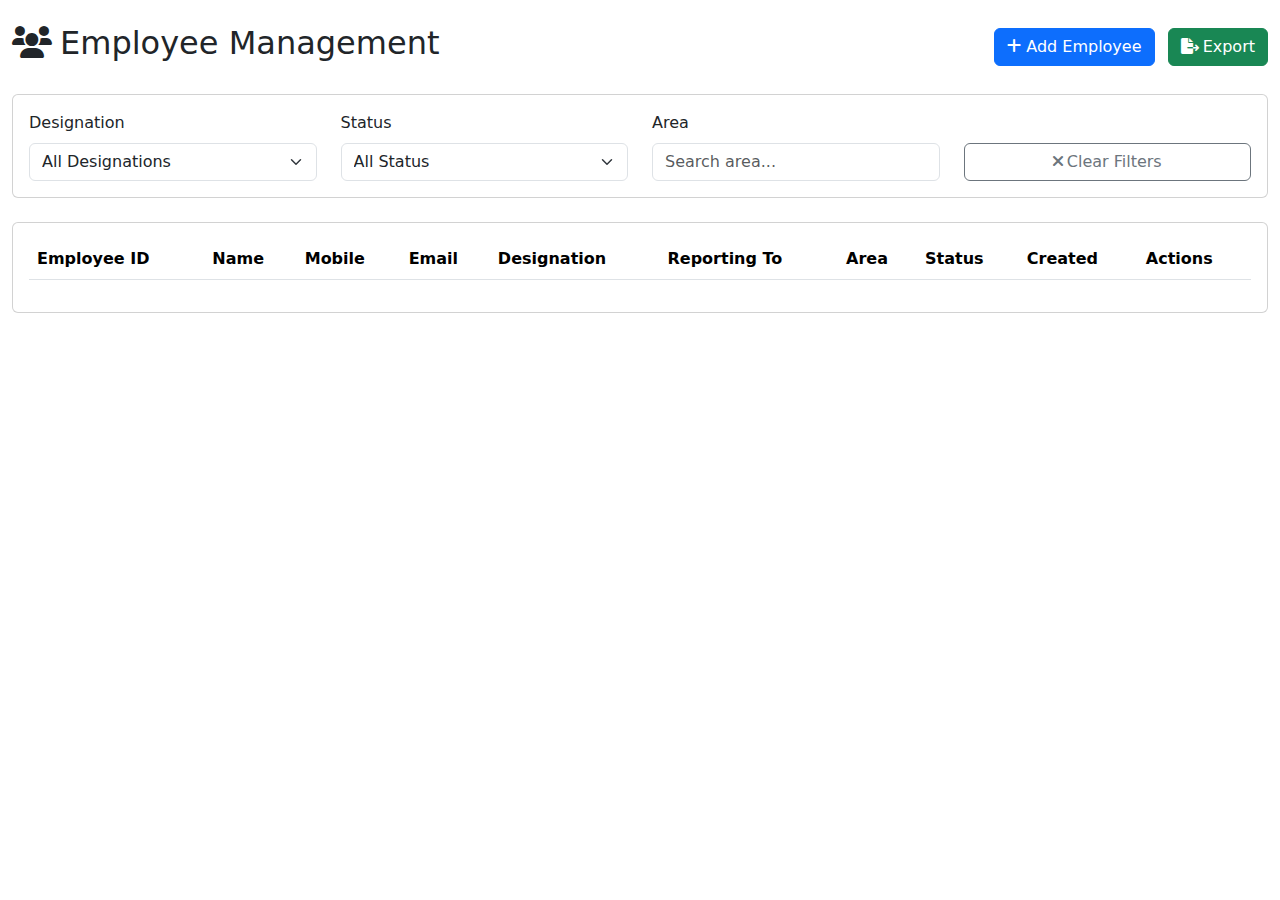
<file: employee-management.html>
<!DOCTYPE html>
<html>
<head>
    <meta charset="utf-8">
    <meta name="viewport" content="width=device-width, initial-scale=1">
    <title>Employee Management - Admin Panel</title>
    <link href="https://cdn.jsdelivr.net/npm/bootstrap@5.3.0/dist/css/bootstrap.min.css" rel="stylesheet">
    <link href="https://cdnjs.cloudflare.com/ajax/libs/font-awesome/6.0.0/css/all.min.css" rel="stylesheet">
    <link href="https://cdn.datatables.net/1.13.4/css/dataTables.bootstrap5.min.css" rel="stylesheet">
    <style>
        .action-buttons .btn {
            margin: 2px;
        }
        
        .modal-xl {
            max-width: 90%;
        }
        
        .chip {
            display: inline-block;
            padding: 4px 12px;
            border-radius: 20px;
            font-size: 12px;
            font-weight: 500;
        }
        
        .chip-active {
            background-color: #d4edda;
            color: #155724;
        }
        
        .chip-inactive {
            background-color: #f8d7da;
            color: #721c24;
        }
        
        .chip-blocked {
            background-color: #f8d7da;
            color: #721c24;
        }
    </style>
</head>
<body>
    <div class="container-fluid py-4">
        <div class="d-flex justify-content-between align-items-center mb-4">
            <h2><i class="fas fa-users me-2"></i>Employee Management</h2>
            <div>
                <button class="btn btn-primary me-2" data-bs-toggle="modal" data-bs-target="#addEmployeeModal">
                    <i class="fas fa-plus me-1"></i>Add Employee
                </button>
                <button class="btn btn-success" onclick="exportEmployees()">
                    <i class="fas fa-file-export me-1"></i>Export
                </button>
            </div>
        </div>
        
        <!-- Filters -->
        <div class="card mb-4">
            <div class="card-body">
                <div class="row">
                    <div class="col-md-3">
                        <label class="form-label">Designation</label>
                        <select class="form-select" id="filterDesignation">
                            <option value="">All Designations</option>
                            <option>SR</option>
                            <option>SO</option>
                            <option>DASM</option>
                            <option>ASM</option>
                            <option>SASM</option>
                            <option>RSM</option>
                            <option>ZM</option>
                            <option>SM</option>
                            <option>GM</option>
                            <option>VP</option>
                            <option>HO</option>
                        </select>
                    </div>
                    <div class="col-md-3">
                        <label class="form-label">Status</label>
                        <select class="form-select" id="filterStatus">
                            <option value="">All Status</option>
                            <option>Active</option>
                            <option>Inactive</option>
                            <option>Blocked</option>
                        </select>
                    </div>
                    <div class="col-md-3">
                        <label class="form-label">Area</label>
                        <input type="text" class="form-control" id="filterArea" placeholder="Search area...">
                    </div>
                    <div class="col-md-3 d-flex align-items-end">
                        <button class="btn btn-outline-secondary w-100" onclick="clearFilters()">
                            <i class="fas fa-times me-1"></i>Clear Filters
                        </button>
                    </div>
                </div>
            </div>
        </div>
        
        <!-- Employee Table -->
        <div class="card">
            <div class="card-body">
                <div class="table-responsive">
                    <table class="table table-striped table-hover" id="employeesTable">
                        <thead>
                            <tr>
                                <th>Employee ID</th>
                                <th>Name</th>
                                <th>Mobile</th>
                                <th>Email</th>
                                <th>Designation</th>
                                <th>Reporting To</th>
                                <th>Area</th>
                                <th>Status</th>
                                <th>Created</th>
                                <th>Actions</th>
                            </tr>
                        </thead>
                        <tbody>
                            <!-- Data will be loaded here -->
                        </tbody>
                    </table>
                </div>
            </div>
        </div>
    </div>
    
    <!-- Add/Edit Employee Modal -->
    <div class="modal fade" id="addEmployeeModal" tabindex="-1">
        <div class="modal-dialog modal-lg">
            <div class="modal-content">
                <div class="modal-header">
                    <h5 class="modal-title" id="employeeModalTitle">Add New Employee</h5>
                    <button type="button" class="btn-close" data-bs-dismiss="modal"></button>
                </div>
                <div class="modal-body">
                    <form id="employeeForm">
                        <input type="hidden" id="employeeId">
                        <div class="row">
                            <div class="col-md-6">
                                <div class="mb-3">
                                    <label class="form-label">Name *</label>
                                    <input type="text" class="form-control" id="employeeName" required>
                                </div>
                            </div>
                            <div class="col-md-6">
                                <div class="mb-3">
                                    <label class="form-label">Mobile *</label>
                                    <input type="tel" class="form-control" id="employeeMobile" required>
                                </div>
                            </div>
                        </div>
                        <div class="row">
                            <div class="col-md-6">
                                <div class="mb-3">
                                    <label class="form-label">Email</label>
                                    <input type="email" class="form-control" id="employeeEmail">
                                </div>
                            </div>
                            <div class="col-md-6">
                                <div class="mb-3">
                                    <label class="form-label">Designation *</label>
                                    <select class="form-select" id="employeeDesignation" required>
                                        <option value="">Select Designation</option>
                                        <option>SR</option>
                                        <option>SO</option>
                                        <option>DASM</option>
                                        <option>ASM</option>
                                        <option>SASM</option>
                                        <option>RSM</option>
                                        <option>ZM</option>
                                        <option>SM</option>
                                        <option>GM</option>
                                        <option>VP</option>
                                        <option>HO</option>
                                    </select>
                                </div>
                            </div>
                        </div>
                        <div class="row">
                            <div class="col-md-6">
                                <div class="mb-3">
                                    <label class="form-label">Reporting To</label>
                                    <select class="form-select" id="employeeReportingTo">
                                        <option value="">Select Manager</option>
                                        <!-- Options will be populated dynamically -->
                                    </select>
                                </div>
                            </div>
                            <div class="col-md-6">
                                <div class="mb-3">
                                    <label class="form-label">Area *</label>
                                    <input type="text" class="form-control" id="employeeArea" required>
                                </div>
                            </div>
                        </div>
                        <div class="row">
                            <div class="col-md-6">
                                <div class="mb-3">
                                    <label class="form-label">Status</label>
                                    <select class="form-select" id="employeeStatus">
                                        <option value="Active">Active</option>
                                        <option value="Inactive">Inactive</option>
                                        <option value="Blocked">Blocked</option>
                                    </select>
                                </div>
                            </div>
                        </div>
                    </form>
                </div>
                <div class="modal-footer">
                    <button type="button" class="btn btn-secondary" data-bs-dismiss="modal">Cancel</button>
                    <button type="button" class="btn btn-primary" onclick="saveEmployee()">Save Employee</button>
                </div>
            </div>
        </div>
    </div>
    
    <!-- Bulk Upload Modal -->
    <div class="modal fade" id="bulkUploadModal" tabindex="-1">
        <div class="modal-dialog">
            <div class="modal-content">
                <div class="modal-header">
                    <h5 class="modal-title">Bulk Employee Upload</h5>
                    <button type="button" class="btn-close" data-bs-dismiss="modal"></button>
                </div>
                <div class="modal-body">
                    <div class="mb-3">
                        <button class="btn btn-outline-primary w-100 mb-3" onclick="downloadEmployeeTemplate()">
                            <i class="fas fa-download me-2"></i>Download Template
                        </button>
                        <label class="form-label">Upload CSV File</label>
                        <input type="file" class="form-control" id="bulkUploadFile" accept=".csv">
                    </div>
                    <div class="alert alert-info">
                        <i class="fas fa-info-circle me-2"></i>
                        Template includes all required fields. Upload CSV file with employee data.
                    </div>
                </div>
                <div class="modal-footer">
                    <button type="button" class="btn btn-secondary" data-bs-dismiss="modal">Cancel</button>
                    <button type="button" class="btn btn-success" onclick="processBulkUpload()">Upload</button>
                </div>
            </div>
        </div>
    </div>
    
    <script src="https://cdn.jsdelivr.net/npm/bootstrap@5.3.0/dist/js/bootstrap.bundle.min.js"></script>
    <script src="https://cdn.datatables.net/1.13.4/js/jquery.dataTables.min.js"></script>
    <script src="https://cdn.datatables.net/1.13.4/js/dataTables.bootstrap5.min.js"></script>
    <script src="js/employees.js"></script>
</body>
</html>
</file>
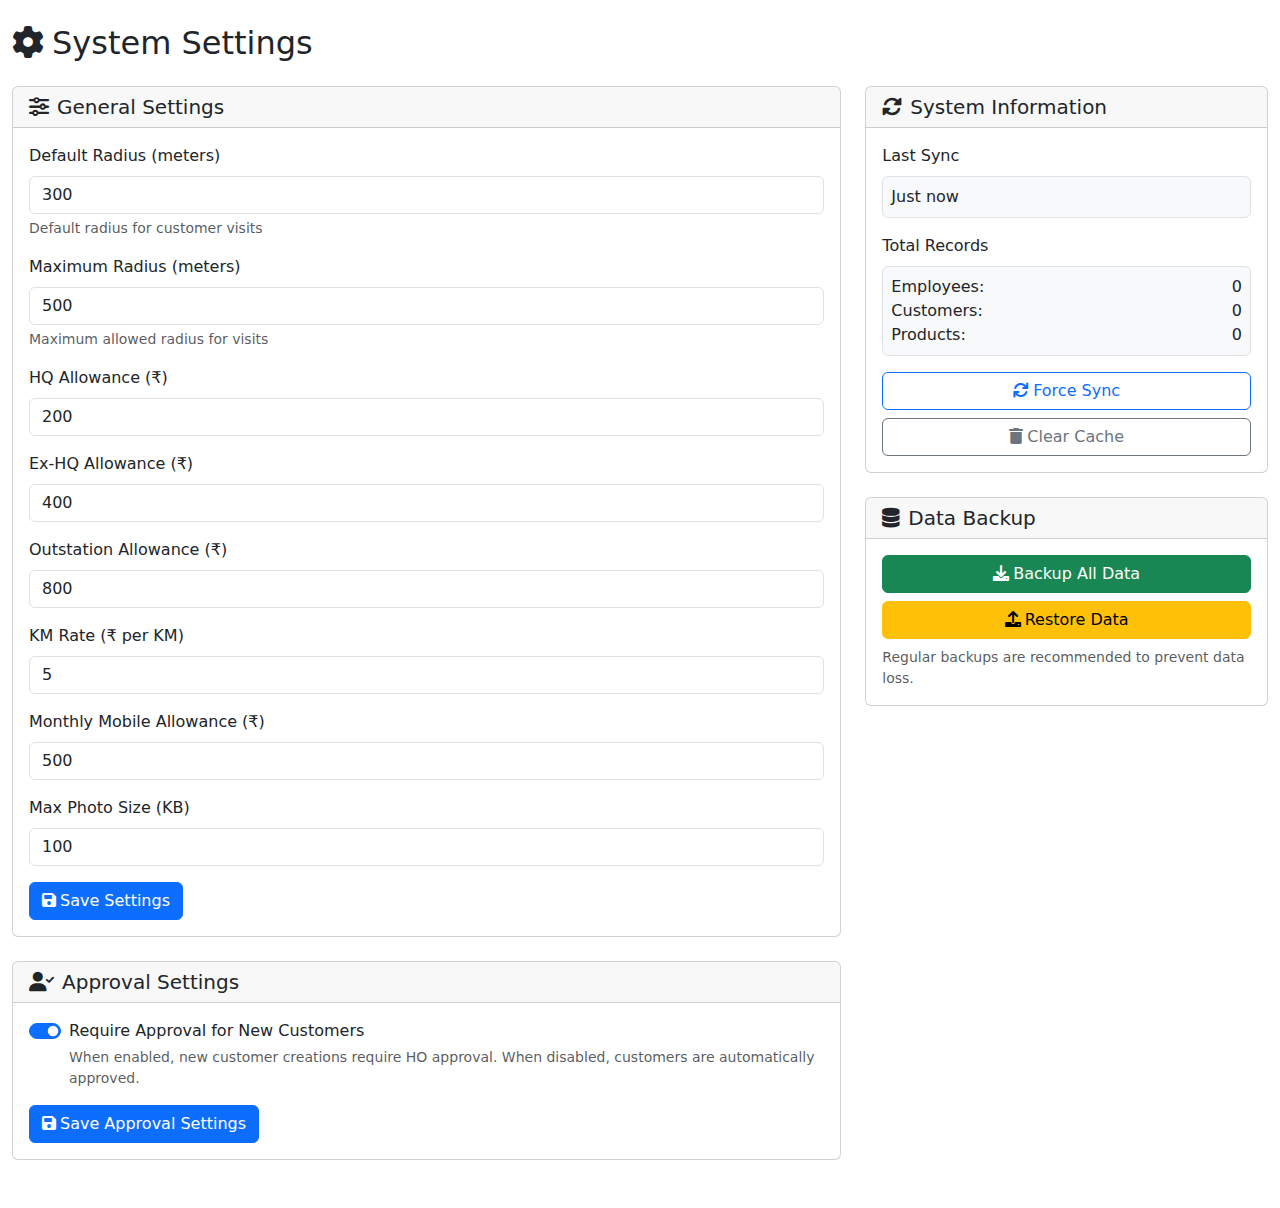
<file: settings.html>
<!DOCTYPE html>
<html>
<head>
    <meta charset="utf-8">
    <meta name="viewport" content="width=device-width, initial-scale=1">
    <title>Settings - Admin Panel</title>
    <link href="https://cdn.jsdelivr.net/npm/bootstrap@5.3.0/dist/css/bootstrap.min.css" rel="stylesheet">
    <link href="https://cdnjs.cloudflare.com/ajax/libs/font-awesome/6.0.0/css/all.min.css" rel="stylesheet">
</head>
<body>
    <div class="container-fluid py-4">
        <h2 class="mb-4"><i class="fas fa-cog me-2"></i>System Settings</h2>
        
        <div class="row">
            <div class="col-md-8">
                <div class="card mb-4">
                    <div class="card-header">
                        <h5 class="mb-0"><i class="fas fa-sliders-h me-2"></i>General Settings</h5>
                    </div>
                    <div class="card-body">
                        <form id="generalSettingsForm">
                            <div class="mb-3">
                                <label class="form-label">Default Radius (meters)</label>
                                <input type="number" class="form-control" id="defaultRadius" value="300">
                                <div class="form-text">Default radius for customer visits</div>
                            </div>
                            
                            <div class="mb-3">
                                <label class="form-label">Maximum Radius (meters)</label>
                                <input type="number" class="form-control" id="maxRadius" value="500">
                                <div class="form-text">Maximum allowed radius for visits</div>
                            </div>
                            
                            <div class="mb-3">
                                <label class="form-label">HQ Allowance (₹)</label>
                                <input type="number" class="form-control" id="hqAllowance" value="200">
                            </div>
                            
                            <div class="mb-3">
                                <label class="form-label">Ex-HQ Allowance (₹)</label>
                                <input type="number" class="form-control" id="exHqAllowance" value="400">
                            </div>
                            
                            <div class="mb-3">
                                <label class="form-label">Outstation Allowance (₹)</label>
                                <input type="number" class="form-control" id="outstationAllowance" value="800">
                            </div>
                            
                            <div class="mb-3">
                                <label class="form-label">KM Rate (₹ per KM)</label>
                                <input type="number" class="form-control" id="kmRate" value="5" step="0.1">
                            </div>
                            
                            <div class="mb-3">
                                <label class="form-label">Monthly Mobile Allowance (₹)</label>
                                <input type="number" class="form-control" id="mobileAllowance" value="500">
                            </div>
                            
                            <div class="mb-3">
                                <label class="form-label">Max Photo Size (KB)</label>
                                <input type="number" class="form-control" id="photoMaxSize" value="100">
                            </div>
                            
                            <button type="button" class="btn btn-primary" onclick="saveGeneralSettings()">
                                <i class="fas fa-save me-1"></i>Save Settings
                            </button>
                        </form>
                    </div>
                </div>
                
                <div class="card mb-4">
                    <div class="card-header">
                        <h5 class="mb-0"><i class="fas fa-user-check me-2"></i>Approval Settings</h5>
                    </div>
                    <div class="card-body">
                        <div class="form-check form-switch mb-3">
                            <input class="form-check-input" type="checkbox" id="requireCustomerApproval" checked>
                            <label class="form-check-label" for="requireCustomerApproval">
                                Require Approval for New Customers
                            </label>
                            <div class="form-text">
                                When enabled, new customer creations require HO approval. 
                                When disabled, customers are automatically approved.
                            </div>
                        </div>
                        
                        <button type="button" class="btn btn-primary" onclick="saveApprovalSettings()">
                            <i class="fas fa-save me-1"></i>Save Approval Settings
                        </button>
                    </div>
                </div>
            </div>
            
            <div class="col-md-4">
                <div class="card mb-4">
                    <div class="card-header">
                        <h5 class="mb-0"><i class="fas fa-sync-alt me-2"></i>System Information</h5>
                    </div>
                    <div class="card-body">
                        <div class="mb-3">
                            <label class="form-label">Last Sync</label>
                            <div class="border rounded p-2 bg-light">
                                <span id="lastSyncTime">Just now</span>
                            </div>
                        </div>
                        
                        <div class="mb-3">
                            <label class="form-label">Total Records</label>
                            <div class="border rounded p-2 bg-light">
                                <div class="d-flex justify-content-between">
                                    <span>Employees:</span>
                                    <span id="employeeCount">0</span>
                                </div>
                                <div class="d-flex justify-content-between">
                                    <span>Customers:</span>
                                    <span id="customerCount">0</span>
                                </div>
                                <div class="d-flex justify-content-between">
                                    <span>Products:</span>
                                    <span id="productCount">0</span>
                                </div>
                            </div>
                        </div>
                        
                        <button class="btn btn-outline-primary w-100 mb-2" onclick="forceSync()">
                            <i class="fas fa-sync me-1"></i>Force Sync
                        </button>
                        <button class="btn btn-outline-secondary w-100" onclick="clearCache()">
                            <i class="fas fa-trash me-1"></i>Clear Cache
                        </button>
                    </div>
                </div>
                
                <div class="card">
                    <div class="card-header">
                        <h5 class="mb-0"><i class="fas fa-database me-2"></i>Data Backup</h5>
                    </div>
                    <div class="card-body">
                        <button class="btn btn-success w-100 mb-2" onclick="backupData()">
                            <i class="fas fa-download me-1"></i>Backup All Data
                        </button>
                        <button class="btn btn-warning w-100" onclick="restoreData()">
                            <i class="fas fa-upload me-1"></i>Restore Data
                        </button>
                        <div class="form-text mt-2">
                            Regular backups are recommended to prevent data loss.
                        </div>
                    </div>
                </div>
            </div>
        </div>
    </div>
    
    <script src="https://cdn.jsdelivr.net/npm/bootstrap@5.3.0/dist/js/bootstrap.bundle.min.js"></script>
    <script src="js/settings.js"></script>
</body>
</html>
</file>
<file: css/style.css>
/* ============================================
   FIELD REP HO ADMIN PANEL - STYLES
   ============================================ */

:root {
    --primary: #4f46e5;
    --primary-dark: #4338ca;
    --secondary: #64748b;
    --success: #10b981;
    --danger: #ef4444;
    --warning: #f59e0b;
    --info: #3b82f6;
    --light: #f8fafc;
    --dark: #1e293b;
    --white: #ffffff;
    --gray-50: #f8fafc;
    --gray-100: #f1f5f9;
    --gray-200: #e2e8f0;
    --gray-300: #cbd5e1;
    --gray-400: #94a3b8;
    --gray-500: #64748b;
    --gray-600: #475569;
    --gray-700: #334155;
    --gray-800: #1e293b;
    --gray-900: #0f172a;
    --sidebar-width: 220px;
    --sidebar-collapsed: 60px;
    --header-height: 50px;
    --font-xs: 0.65rem;
    --font-sm: 0.75rem;
    --font-base: 0.8rem;
    --font-md: 0.875rem;
    --font-lg: 1rem;
    --font-xl: 1.125rem;
    --shadow-sm: 0 1px 2px rgba(0,0,0,0.05);
    --shadow: 0 1px 3px rgba(0,0,0,0.1);
    --shadow-md: 0 4px 6px rgba(0,0,0,0.1);
    --shadow-lg: 0 10px 15px rgba(0,0,0,0.1);
    --radius-sm: 4px;
    --radius: 6px;
    --radius-md: 8px;
    --radius-lg: 12px;
    --transition: all 0.2s ease;
}

* {
    margin: 0;
    padding: 0;
    box-sizing: border-box;
}

body {
    font-family: 'Inter', -apple-system, BlinkMacSystemFont, sans-serif;
    font-size: var(--font-base);
    background: var(--gray-100);
    color: var(--gray-800);
    line-height: 1.5;
}

/* ============================================
   LOGIN PAGE
   ============================================ */

.login-container {
    min-height: 100vh;
    display: flex;
    align-items: center;
    justify-content: center;
    background: linear-gradient(135deg, var(--primary) 0%, var(--primary-dark) 100%);
    padding: 20px;
}

.login-box {
    background: var(--white);
    border-radius: var(--radius-lg);
    box-shadow: var(--shadow-lg);
    padding: 30px;
    width: 100%;
    max-width: 360px;
}

.login-header {
    text-align: center;
    margin-bottom: 24px;
}

.login-header i {
    font-size: 2.5rem;
    color: var(--primary);
    margin-bottom: 10px;
}

.login-header h1 {
    font-size: var(--font-xl);
    font-weight: 600;
    color: var(--gray-800);
}

.login-header p {
    font-size: var(--font-sm);
    color: var(--gray-500);
    margin-top: 4px;
}

/* ============================================
   FORM ELEMENTS
   ============================================ */

.form-group {
    margin-bottom: 14px;
}

.form-group label {
    display: block;
    font-size: var(--font-sm);
    font-weight: 500;
    color: var(--gray-700);
    margin-bottom: 4px;
}

.form-group input,
.form-group select,
.form-group textarea {
    width: 100%;
    padding: 8px 10px;
    font-size: var(--font-base);
    border: 1px solid var(--gray-300);
    border-radius: var(--radius);
    background: var(--white);
    color: var(--gray-800);
    transition: var(--transition);
}

.form-group input:focus,
.form-group select:focus,
.form-group textarea:focus {
    outline: none;
    border-color: var(--primary);
    box-shadow: 0 0 0 3px rgba(79, 70, 229, 0.1);
}

.form-group input::placeholder {
    color: var(--gray-400);
}

.form-row {
    display: grid;
    grid-template-columns: repeat(auto-fit, minmax(140px, 1fr));
    gap: 12px;
}

/* ============================================
   BUTTONS
   ============================================ */

.btn {
    display: inline-flex;
    align-items: center;
    justify-content: center;
    gap: 6px;
    padding: 8px 14px;
    font-size: var(--font-sm);
    font-weight: 500;
    border: none;
    border-radius: var(--radius);
    cursor: pointer;
    transition: var(--transition);
}

.btn i {
    font-size: var(--font-sm);
}

.btn-primary {
    background: var(--primary);
    color: var(--white);
}

.btn-primary:hover {
    background: var(--primary-dark);
}

.btn-secondary {
    background: var(--gray-200);
    color: var(--gray-700);
}

.btn-secondary:hover {
    background: var(--gray-300);
}

.btn-success {
    background: var(--success);
    color: var(--white);
}

.btn-danger {
    background: var(--danger);
    color: var(--white);
}

.btn-warning {
    background: var(--warning);
    color: var(--white);
}

.btn-sm {
    padding: 5px 10px;
    font-size: var(--font-xs);
}

.btn-full {
    width: 100%;
}

.btn-icon {
    width: 32px;
    height: 32px;
    padding: 0;
    border: none;
    background: transparent;
    color: var(--gray-600);
    border-radius: var(--radius);
    cursor: pointer;
    transition: var(--transition);
}

.btn-icon:hover {
    background: var(--gray-200);
    color: var(--primary);
}

/* ============================================
   SIDEBAR
   ============================================ */

.sidebar {
    position: fixed;
    left: 0;
    top: 0;
    width: var(--sidebar-width);
    height: 100vh;
    background: var(--gray-900);
    color: var(--white);
    display: flex;
    flex-direction: column;
    z-index: 1000;
    transition: var(--transition);
}

.sidebar.collapsed {
    width: var(--sidebar-collapsed);
}

.sidebar-header {
    padding: 14px;
    display: flex;
    align-items: center;
    gap: 10px;
    border-bottom: 1px solid var(--gray-700);
}

.sidebar-header i {
    font-size: var(--font-lg);
    color: var(--primary);
}

.sidebar-header span {
    font-size: var(--font-md);
    font-weight: 600;
}

.sidebar.collapsed .sidebar-header span {
    display: none;
}

.sidebar-toggle {
    margin-left: auto;
    background: transparent;
    border: none;
    color: var(--gray-400);
    cursor: pointer;
    padding: 4px;
}

.nav-menu {
    list-style: none;
    padding: 10px 0;
    flex: 1;
    overflow-y: auto;
}

.nav-item {
    display: flex;
    align-items: center;
    gap: 10px;
    padding: 10px 14px;
    color: var(--gray-400);
    cursor: pointer;
    transition: var(--transition);
    font-size: var(--font-sm);
}

.nav-item:hover {
    background: var(--gray-800);
    color: var(--white);
}

.nav-item.active {
    background: var(--primary);
    color: var(--white);
}

.nav-item i {
    width: 18px;
    text-align: center;
    font-size: var(--font-sm);
}

.sidebar.collapsed .nav-item span {
    display: none;
}

.sidebar-footer {
    padding: 10px 14px;
    border-top: 1px solid var(--gray-700);
    display: flex;
    align-items: center;
    justify-content: space-between;
}

.user-info {
    display: flex;
    align-items: center;
    gap: 8px;
    font-size: var(--font-sm);
}

.user-info i {
    font-size: var(--font-lg);
    color: var(--primary);
}

.sidebar.collapsed .user-info span {
    display: none;
}

.btn-logout {
    background: transparent;
    border: none;
    color: var(--gray-400);
    cursor: pointer;
    padding: 6px;
    border-radius: var(--radius);
    transition: var(--transition);
}

.btn-logout:hover {
    background: var(--danger);
    color: var(--white);
}

/* ============================================
   MAIN CONTENT
   ============================================ */

.main-content {
    margin-left: var(--sidebar-width);
    min-height: 100vh;
    transition: var(--transition);
}

.sidebar.collapsed ~ .main-content {
    margin-left: var(--sidebar-collapsed);
}

.header {
    height: var(--header-height);
    background: var(--white);
    border-bottom: 1px solid var(--gray-200);
    display: flex;
    align-items: center;
    justify-content: space-between;
    padding: 0 16px;
    position: sticky;
    top: 0;
    z-index: 100;
}

.header-left {
    display: flex;
    align-items: center;
    gap: 12px;
}

.header-left h2 {
    font-size: var(--font-md);
    font-weight: 600;
    color: var(--gray-800);
}

.mobile-menu-btn {
    display: none;
    background: transparent;
    border: none;
    font-size: var(--font-lg);
    color: var(--gray-600);
    cursor: pointer;
}

.header-right {
    display: flex;
    align-items: center;
    gap: 12px;
}

.date-time {
    font-size: var(--font-xs);
    color: var(--gray-500);
}

/* ============================================
   CONTENT PAGES
   ============================================ */

.content-page {
    display: none;
    padding: 16px;
}

.content-page.active {
    display: block;
}

.page {
    display: none;
}

.page.active {
    display: block;
}

/* ============================================
   STATS GRID
   ============================================ */

.stats-grid {
    display: grid;
    grid-template-columns: repeat(auto-fit, minmax(180px, 1fr));
    gap: 14px;
    margin-bottom: 16px;
}

.stat-card {
    background: var(--white);
    border-radius: var(--radius-md);
    padding: 14px;
    display: flex;
    align-items: center;
    gap: 12px;
    box-shadow: var(--shadow-sm);
}

.stat-icon {
    width: 40px;
    height: 40px;
    border-radius: var(--radius);
    display: flex;
    align-items: center;
    justify-content: center;
    font-size: var(--font-md);
}

.stat-card.blue .stat-icon {
    background: rgba(59, 130, 246, 0.1);
    color: var(--info);
}

.stat-card.green .stat-icon {
    background: rgba(16, 185, 129, 0.1);
    color: var(--success);
}

.stat-card.purple .stat-icon {
    background: rgba(79, 70, 229, 0.1);
    color: var(--primary);
}

.stat-card.orange .stat-icon {
    background: rgba(245, 158, 11, 0.1);
    color: var(--warning);
}

.stat-info {
    display: flex;
    flex-direction: column;
}

.stat-value {
    font-size: var(--font-lg);
    font-weight: 700;
    color: var(--gray-800);
}

.stat-label {
    font-size: var(--font-xs);
    color: var(--gray-500);
}

/* ============================================
   DASHBOARD GRID
   ============================================ */

.dashboard-grid {
    display: grid;
    grid-template-columns: repeat(auto-fit, minmax(280px, 1fr));
    gap: 14px;
}

.card {
    background: var(--white);
    border-radius: var(--radius-md);
    box-shadow: var(--shadow-sm);
    overflow: hidden;
}

.card.full-width {
    grid-column: 1 / -1;
}

.card-header {
    padding: 12px 14px;
    border-bottom: 1px solid var(--gray-100);
}

.card-header h3 {
    font-size: var(--font-sm);
    font-weight: 600;
    color: var(--gray-700);
    display: flex;
    align-items: center;
    gap: 6px;
}

.card-header h3 i {
    color: var(--primary);
    font-size: var(--font-sm);
}

.card-body {
    padding: 14px;
}

.pending-item {
    display: flex;
    justify-content: space-between;
    align-items: center;
    padding: 10px 12px;
    background: var(--gray-50);
    border-radius: var(--radius);
    margin-bottom: 8px;
    cursor: pointer;
    transition: var(--transition);
}

.pending-item:hover {
    background: var(--gray-100);
}

.pending-item:last-child {
    margin-bottom: 0;
}

.pending-label {
    font-size: var(--font-sm);
    color: var(--gray-600);
}

.pending-count {
    background: var(--danger);
    color: var(--white);
    font-size: var(--font-xs);
    font-weight: 600;
    padding: 2px 8px;
    border-radius: 10px;
}

.activity-list {
    max-height: 200px;
    overflow-y: auto;
}

.activity-item {
    display: flex;
    align-items: flex-start;
    gap: 10px;
    padding: 8px 0;
    border-bottom: 1px solid var(--gray-100);
}

.activity-item:last-child {
    border-bottom: none;
}

.activity-icon {
    width: 28px;
    height: 28px;
    border-radius: 50%;
    background: var(--gray-100);
    display: flex;
    align-items: center;
    justify-content: center;
    font-size: var(--font-xs);
    color: var(--primary);
}

.activity-info {
    flex: 1;
}

.activity-text {
    font-size: var(--font-xs);
    color: var(--gray-700);
}

.activity-time {
    font-size: var(--font-xs);
    color: var(--gray-400);
}

/* ============================================
   PAGE ACTIONS
   ============================================ */

.page-actions {
    display: flex;
    align-items: center;
    justify-content: space-between;
    gap: 12px;
    margin-bottom: 14px;
    flex-wrap: wrap;
}

.search-box {
    position: relative;
    flex: 1;
    max-width: 280px;
}

.search-box i {
    position: absolute;
    left: 10px;
    top: 50%;
    transform: translateY(-50%);
    color: var(--gray-400);
    font-size: var(--font-sm);
}

.search-box input {
    width: 100%;
    padding: 8px 10px 8px 32px;
    font-size: var(--font-sm);
    border: 1px solid var(--gray-300);
    border-radius: var(--radius);
}

.action-buttons {
    display: flex;
    gap: 8px;
}

.filter-group {
    display: flex;
    gap: 8px;
}

.filter-group select {
    padding: 8px 10px;
    font-size: var(--font-sm);
    border: 1px solid var(--gray-300);
    border-radius: var(--radius);
    background: var(--white);
}

/* ============================================
   TABLES
   ============================================ */

.table-container {
    background: var(--white);
    border-radius: var(--radius-md);
    box-shadow: var(--shadow-sm);
    overflow: hidden;
}

.data-table {
    width: 100%;
    border-collapse: collapse;
}

.data-table th,
.data-table td {
    padding: 10px 12px;
    text-align: left;
    font-size: var(--font-xs);
}

.data-table th {
    background: var(--gray-50);
    font-weight: 600;
    color: var(--gray-600);
    border-bottom: 1px solid var(--gray-200);
    white-space: nowrap;
}

.data-table td {
    border-bottom: 1px solid var(--gray-100);
    color: var(--gray-700);
}

.data-table tbody tr:hover {
    background: var(--gray-50);
}

.data-table .actions {
    display: flex;
    gap: 4px;
}

.data-table .actions button {
    padding: 4px 8px;
    font-size: var(--font-xs);
}

/* Status Badges */
.status {
    display: inline-block;
    padding: 2px 8px;
    border-radius: 10px;
    font-size: var(--font-xs);
    font-weight: 500;
}

.status.active, .status.approved {
    background: rgba(16, 185, 129, 0.1);
    color: var(--success);
}

.status.pending {
    background: rgba(245, 158, 11, 0.1);
    color: var(--warning);
}

.status.blocked, .status.rejected, .status.deleted {
    background: rgba(239, 68, 68, 0.1);
    color: var(--danger);
}

.status.submitted {
    background: rgba(59, 130, 246, 0.1);
    color: var(--info);
}

.status.countered {
    background: rgba(139, 92, 246, 0.1);
    color: #8b5cf6;
}

/* ============================================
   TABS
   ============================================ */

.tabs {
    display: flex;
    gap: 4px;
    background: var(--gray-200);
    padding: 4px;
    border-radius: var(--radius);
    margin-bottom: 14px;
    width: fit-content;
}

.tab {
    padding: 8px 14px;
    font-size: var(--font-sm);
    font-weight: 500;
    border: none;
    background: transparent;
    color: var(--gray-600);
    border-radius: var(--radius-sm);
    cursor: pointer;
    transition: var(--transition);
}

.tab.active {
    background: var(--white);
    color: var(--primary);
    box-shadow: var(--shadow-sm);
}

.tab-content {
    display: none;
}

.tab-content.active {
    display: block;
}

/* ============================================
   MODALS
   ============================================ */

.modal {
    display: none;
    position: fixed;
    top: 0;
    left: 0;
    width: 100%;
    height: 100%;
    background: rgba(0, 0, 0, 0.5);
    z-index: 2000;
    align-items: center;
    justify-content: center;
    padding: 20px;
}

.modal.active {
    display: flex;
}

.modal-content {
    background: var(--white);
    border-radius: var(--radius-md);
    width: 100%;
    max-width: 480px;
    max-height: 90vh;
    overflow-y: auto;
    box-shadow: var(--shadow-lg);
}

.modal-content.modal-sm {
    max-width: 360px;
}

.modal-content.modal-lg {
    max-width: 680px;
}

.modal-header {
    padding: 14px 16px;
    border-bottom: 1px solid var(--gray-200);
    display: flex;
    align-items: center;
    justify-content: space-between;
}

.modal-header h3 {
    font-size: var(--font-md);
    font-weight: 600;
    color: var(--gray-800);
}

.modal-close {
    background: transparent;
    border: none;
    font-size: var(--font-xl);
    color: var(--gray-400);
    cursor: pointer;
    line-height: 1;
}

.modal-close:hover {
    color: var(--gray-600);
}

.modal-content form {
    padding: 16px;
}

.modal-body {
    padding: 16px;
}

.modal-footer {
    padding: 12px 16px;
    border-top: 1px solid var(--gray-200);
    display: flex;
    justify-content: flex-end;
    gap: 8px;
}

.form-actions {
    display: flex;
    justify-content: flex-end;
    gap: 8px;
    margin-top: 16px;
    padding-top: 16px;
    border-top: 1px solid var(--gray-100);
}

/* ============================================
   TRANSFER & MAPPING CONTAINERS
   ============================================ */

.transfer-container,
.mapping-container {
    background: var(--white);
    border-radius: var(--radius-md);
    padding: 16px;
    box-shadow: var(--shadow-sm);
    max-width: 480px;
}

.transfer-box h4 {
    font-size: var(--font-md);
    font-weight: 600;
    margin-bottom: 14px;
    color: var(--gray-800);
}

.checkbox-list {
    max-height: 200px;
    overflow-y: auto;
    border: 1px solid var(--gray-200);
    border-radius: var(--radius);
    padding: 8px;
}

.checkbox-item {
    display: flex;
    align-items: center;
    gap: 8px;
    padding: 6px;
    font-size: var(--font-sm);
}

.checkbox-item input[type="checkbox"] {
    width: 14px;
    height: 14px;
}

/* ============================================
   HIERARCHY TREE
   ============================================ */

.hierarchy-container {
    background: var(--white);
    border-radius: var(--radius-md);
    padding: 16px;
    box-shadow: var(--shadow-sm);
}

.hierarchy-node {
    margin-left: 20px;
    padding: 6px 0;
}

.hierarchy-node-content {
    display: flex;
    align-items: center;
    gap: 8px;
    padding: 6px 10px;
    background: var(--gray-50);
    border-radius: var(--radius);
    font-size: var(--font-sm);
}

.hierarchy-node-content i {
    color: var(--primary);
}

.hierarchy-designation {
    font-size: var(--font-xs);
    color: var(--gray-500);
    background: var(--gray-200);
    padding: 1px 6px;
    border-radius: 10px;
}

/* ============================================
   ANNOUNCEMENTS LIST
   ============================================ */

.announcements-list {
    display: grid;
    gap: 12px;
}

.announcement-card {
    background: var(--white);
    border-radius: var(--radius-md);
    padding: 14px;
    box-shadow: var(--shadow-sm);
    border-left: 3px solid var(--info);
}

.announcement-card.important {
    border-left-color: var(--warning);
}

.announcement-card.urgent {
    border-left-color: var(--danger);
}

.announcement-header {
    display: flex;
    justify-content: space-between;
    align-items: flex-start;
    margin-bottom: 8px;
}

.announcement-title {
    font-size: var(--font-sm);
    font-weight: 600;
    color: var(--gray-800);
}

.announcement-priority {
    font-size: var(--font-xs);
    padding: 2px 8px;
    border-radius: 10px;
}

.announcement-priority.normal {
    background: rgba(59, 130, 246, 0.1);
    color: var(--info);
}

.announcement-priority.important {
    background: rgba(245, 158, 11, 0.1);
    color: var(--warning);
}

.announcement-priority.urgent {
    background: rgba(239, 68, 68, 0.1);
    color: var(--danger);
}

.announcement-message {
    font-size: var(--font-xs);
    color: var(--gray-600);
    margin-bottom: 8px;
}

.announcement-footer {
    display: flex;
    justify-content: space-between;
    align-items: center;
}

.announcement-dates {
    font-size: var(--font-xs);
    color: var(--gray-400);
}

.announcement-actions {
    display: flex;
    gap: 4px;
}

/* ============================================
   REPORTS
   ============================================ */

.report-filters {
    display: flex;
    align-items: flex-end;
    gap: 12px;
    flex-wrap: wrap;
    background: var(--white);
    padding: 14px;
    border-radius: var(--radius-md);
    margin-bottom: 14px;
    box-shadow: var(--shadow-sm);
}

.report-filters .form-group {
    margin-bottom: 0;
}

.report-filters .form-group label {
    margin-bottom: 4px;
}

.report-content {
    background: var(--white);
    border-radius: var(--radius-md);
    padding: 16px;
    min-height: 300px;
    box-shadow: var(--shadow-sm);
}

.report-table {
    width: 100%;
    border-collapse: collapse;
    font-size: var(--font-xs);
}

.report-table th,
.report-table td {
    padding: 8px 10px;
    text-align: left;
    border: 1px solid var(--gray-200);
}

.report-table th {
    background: var(--gray-100);
    font-weight: 600;
}

/* ============================================
   SETTINGS
   ============================================ */

.settings-container {
    display: grid;
    gap: 14px;
    max-width: 600px;
}

.settings-form {
    display: grid;
    grid-template-columns: repeat(2, 1fr);
    gap: 12px;
}

.settings-form .btn {
    grid-column: span 2;
    justify-self: start;
    margin-top: 8px;
}

/* ============================================
   UTILITIES
   ============================================ */

.hidden {
    display: none !important;
}

.text-center {
    text-align: center;
}

.text-muted {
    color: var(--gray-500);
}

.error-msg {
    background: rgba(239, 68, 68, 0.1);
    color: var(--danger);
    padding: 10px;
    border-radius: var(--radius);
    font-size: var(--font-sm);
    margin-top: 12px;
}

/* ============================================
   TOAST
   ============================================ */

.toast {
    position: fixed;
    bottom: 20px;
    right: 20px;
    background: var(--gray-800);
    color: var(--white);
    padding: 12px 20px;
    border-radius: var(--radius);
    font-size: var(--font-sm);
    z-index: 3000;
    box-shadow: var(--shadow-lg);
    animation: slideIn 0.3s ease;
}

.toast.success {
    background: var(--success);
}

.toast.error {
    background: var(--danger);
}

@keyframes slideIn {
    from {
        transform: translateX(100%);
        opacity: 0;
    }
    to {
        transform: translateX(0);
        opacity: 1;
    }
}

/* ============================================
   LOADING
   ============================================ */

.loading-overlay {
    position: fixed;
    top: 0;
    left: 0;
    width: 100%;
    height: 100%;
    background: rgba(255, 255, 255, 0.8);
    display: flex;
    align-items: center;
    justify-content: center;
    z-index: 4000;
}

.spinner {
    width: 36px;
    height: 36px;
    border: 3px solid var(--gray-200);
    border-top-color: var(--primary);
    border-radius: 50%;
    animation: spin 0.8s linear infinite;
}

@keyframes spin {
    to {
        transform: rotate(360deg);
    }
}

/* ============================================
   UPLOAD
   ============================================ */

.upload-instructions {
    background: var(--gray-50);
    padding: 12px;
    border-radius: var(--radius);
    margin-bottom: 14px;
}

.upload-instructions p {
    font-size: var(--font-sm);
    margin-bottom: 8px;
}

.code-block {
    background: var(--gray-800);
    color: var(--gray-100);
    padding: 10px;
    border-radius: var(--radius);
    font-family: monospace;
    font-size: var(--font-xs);
    overflow-x: auto;
    margin-bottom: 8px;
}

.upload-preview {
    background: var(--gray-50);
    padding: 12px;
    border-radius: var(--radius);
    margin-top: 12px;
    max-height: 200px;
    overflow: auto;
}

/* Performance Bars */
.performance-bars {
    display: grid;
    gap: 12px;
}

.performance-bar-item {
    display: flex;
    align-items: center;
    gap: 12px;
}

.performance-bar-label {
    width: 100px;
    font-size: var(--font-xs);
    color: var(--gray-600);
}

.performance-bar-container {
    flex: 1;
    height: 20px;
    background: var(--gray-100);
    border-radius: 10px;
    overflow: hidden;
}

.performance-bar {
    height: 100%;
    background: linear-gradient(90deg, var(--primary), var(--info));
    border-radius: 10px;
    transition: width 0.5s ease;
}

.performance-bar-value {
    width: 60px;
    text-align: right;
    font-size: var(--font-xs);
    font-weight: 600;
    color: var(--gray-700);
}

/* ============================================
   RESPONSIVE
   ============================================ */

@media (max-width: 768px) {
    .sidebar {
        transform: translateX(-100%);
    }

    .sidebar.open {
        transform: translateX(0);
    }

    .main-content {
        margin-left: 0;
    }

    .mobile-menu-btn {
        display: block;
    }

    .stats-grid {
        grid-template-columns: repeat(2, 1fr);
    }

    .page-actions {
        flex-direction: column;
        align-items: stretch;
    }

    .search-box {
        max-width: 100%;
    }

    .action-buttons {
        justify-content: flex-end;
    }

    .data-table {
        font-size: var(--font-xs);
    }

    .data-table th,
    .data-table td {
        padding: 8px;
    }

    .report-filters {
        flex-direction: column;
        align-items: stretch;
    }

    .settings-form {
        grid-template-columns: 1fr;
    }

    .settings-form .btn {
        grid-column: span 1;
    }
}
/* ============================================
   CUSTOMER TRANSFER BAR
   ============================================ */

.transfer-action-bar {
    display: flex;
    align-items: center;
    justify-content: space-between;
    background: var(--gray-100);
    padding: 10px 14px;
    border-radius: var(--radius);
    margin-bottom: 14px;
    flex-wrap: wrap;
    gap: 10px;
}

.transfer-info {
    font-size: var(--font-sm);
    color: var(--gray-600);
}

.transfer-info strong {
    color: var(--primary);
    font-size: var(--font-md);
}

.transfer-controls {
    display: flex;
    align-items: center;
    gap: 10px;
}

.transfer-controls select {
    padding: 6px 10px;
    font-size: var(--font-sm);
    border: 1px solid var(--gray-300);
    border-radius: var(--radius);
    background: var(--white);
    min-width: 180px;
}

/* Checkbox in table */
.data-table input[type="checkbox"] {
    width: 16px;
    height: 16px;
    cursor: pointer;
}

.data-table tbody tr:has(input[type="checkbox"]:checked) {
    background: rgba(79, 70, 229, 0.05);
}
/* ============================================
   CUSTOMER TRANSFER STYLES
   ============================================ */

.transfer-container {
    max-width: 900px;
}

.transfer-step {
    display: flex;
    gap: 16px;
    padding: 16px 0;
    border-bottom: 1px solid var(--gray-200);
}

.transfer-step:last-child {
    border-bottom: none;
}

.step-number {
    width: 32px;
    height: 32px;
    background: var(--primary);
    color: var(--white);
    border-radius: 50%;
    display: flex;
    align-items: center;
    justify-content: center;
    font-weight: 600;
    font-size: var(--font-sm);
    flex-shrink: 0;
}

.step-content {
    flex: 1;
}

.step-content h4 {
    font-size: var(--font-sm);
    font-weight: 600;
    color: var(--gray-700);
    margin-bottom: 12px;
}

.instruction-box {
    background: var(--gray-50);
    border: 1px solid var(--gray-200);
    border-radius: var(--radius);
    padding: 14px;
}

.instruction-box p {
    font-size: var(--font-sm);
    margin-bottom: 8px;
}

.instruction-box .code-block {
    background: var(--gray-800);
    color: var(--gray-100);
    padding: 12px;
    border-radius: var(--radius);
    font-family: 'Courier New', monospace;
    font-size: var(--font-xs);
    overflow-x: auto;
    white-space: pre;
}

.count-display {
    background: var(--gray-100) !important;
    font-weight: 600;
    color: var(--primary) !important;
    text-align: center;
}

.upload-preview {
    background: var(--gray-50);
    border: 1px solid var(--gray-200);
    border-radius: var(--radius);
    padding: 14px;
    margin: 14px 0;
    max-height: 200px;
    overflow: auto;
}

.upload-preview h5 {
    font-size: var(--font-sm);
    margin-bottom: 10px;
    color: var(--gray-700);
}

.upload-preview table {
    width: 100%;
    font-size: var(--font-xs);
}

.upload-preview th,
.upload-preview td {
    padding: 6px 8px;
    border: 1px solid var(--gray-300);
    text-align: left;
}

.upload-preview th {
    background: var(--gray-200);
}

.preview-row-valid {
    background: rgba(16, 185, 129, 0.1);
}

.preview-row-skip {
    background: var(--gray-100);
    color: var(--gray-500);
}

.transfer-stats {
    display: flex;
    gap: 20px;
    margin-top: 10px;
    font-size: var(--font-sm);
}

.transfer-stats span {
    padding: 4px 10px;
    border-radius: var(--radius);
}

.transfer-stats .valid {
    background: rgba(16, 185, 129, 0.1);
    color: var(--success);
}

.transfer-stats .skip {
    background: var(--gray-100);
    color: var(--gray-600);
}
</file>
